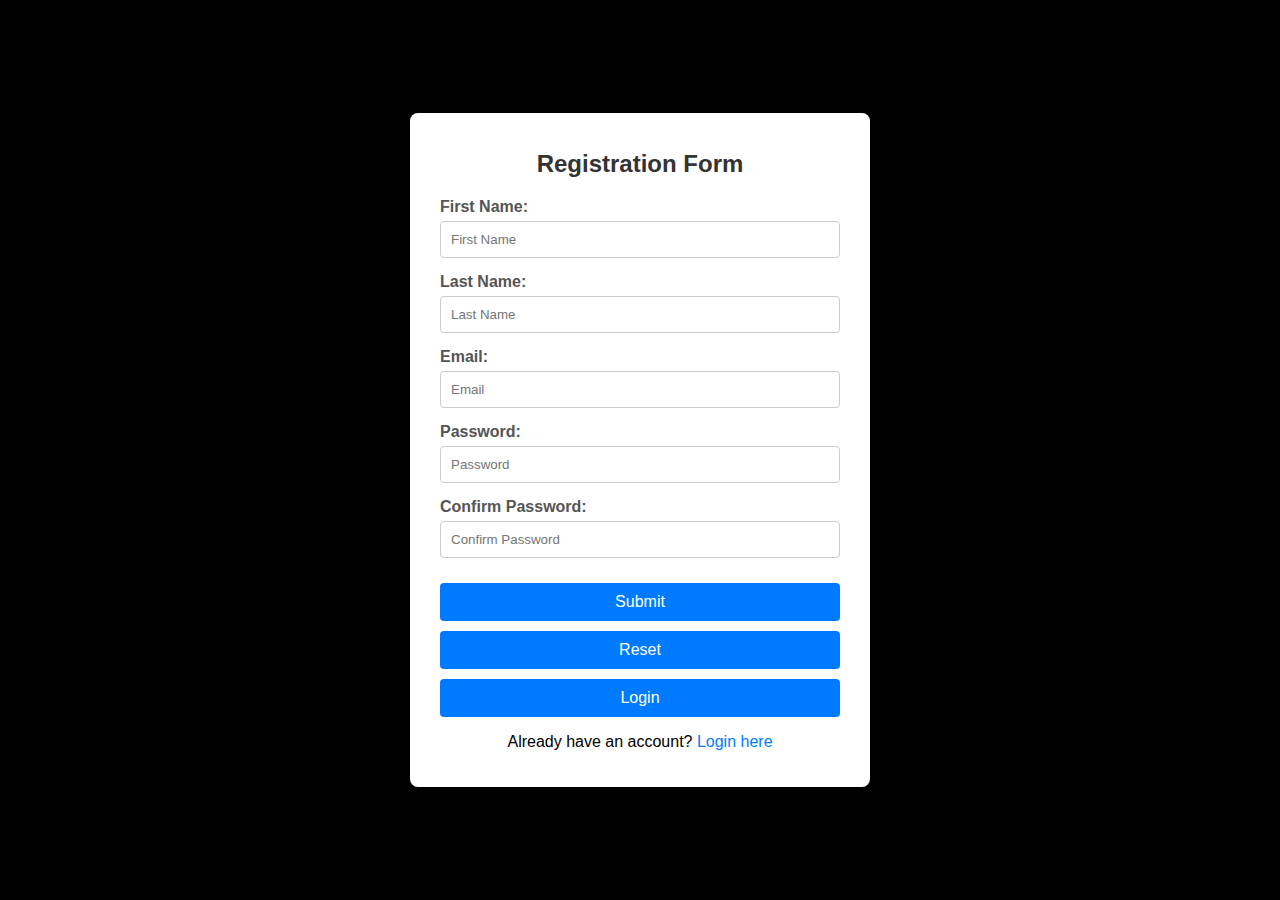
<file: index.html>
<!DOCTYPE html>
<html lang="en">
<head>
    <meta charset="UTF-8">
    <meta name="viewport" content="width=device-width, initial-scale=1.0">
    <title>Registration Form</title>
    <link rel="stylesheet" href="style.css">
    <script>
        function validateForm() {
            const firstName = document.getElementById("first-name").value.trim();
            const lastName = document.getElementById("last-name").value.trim();
            const email = document.getElementById("email").value.trim();
            const password = document.getElementById("password").value.trim();
            const cpassword = document.getElementById("cpassword").value.trim();

            if (firstName === "") {
                alert("First Name is required.");
                return false;
            }
            if (lastName === "") {
                alert("Last Name is required.");
                return false;
            }
            if (email === "") {
                alert("Email is required.");
                return false;
            }
            if (!email.includes("@")) {
                alert("Please enter a valid email address.");
                return false;
            }
            if (password === "") {
                alert("Password is required.");
                return false;
            }
            if (cpassword === "") {
                alert("Confirm Password is required.");
                return false;
            }
            if (password !== cpassword) {
                alert("Passwords do not match.");
                return false;
            }
            return true;
        }
    </script>
</head>
<body>
    <div class="log-form">
        <h1>Registration Form</h1>
        <form action="index.html" method="post" onsubmit="return validateForm()">
            <label for="first-name">First Name:</label>
            <input type="text" id="first-name" name="firstName" placeholder="First Name" required><br>

            <label for="last-name">Last Name:</label>
            <input type="text" id="last-name" name="lastName" placeholder="Last Name" required><br>

            <label for="email">Email:</label>
            <input type="text" id="email" name="email" placeholder="Email" required><br>

            <label for="password">Password:</label>
            <input type="password" id="password" name="password" placeholder="Password" required><br>

            <label for="cpassword">Confirm Password:</label>
            <input type="password" id="cpassword" name="confirmPassword" placeholder="Confirm Password" required><br>

            <input type="submit" value="Submit">
            <input type="reset" value="Reset">
            <input type="button" value="Login" onclick="window.location.href='login.html'">
        </form>
        <p>Already have an account? <a href="login.html">Login here</a></p>
    </div>
</body>
</html>
</file>
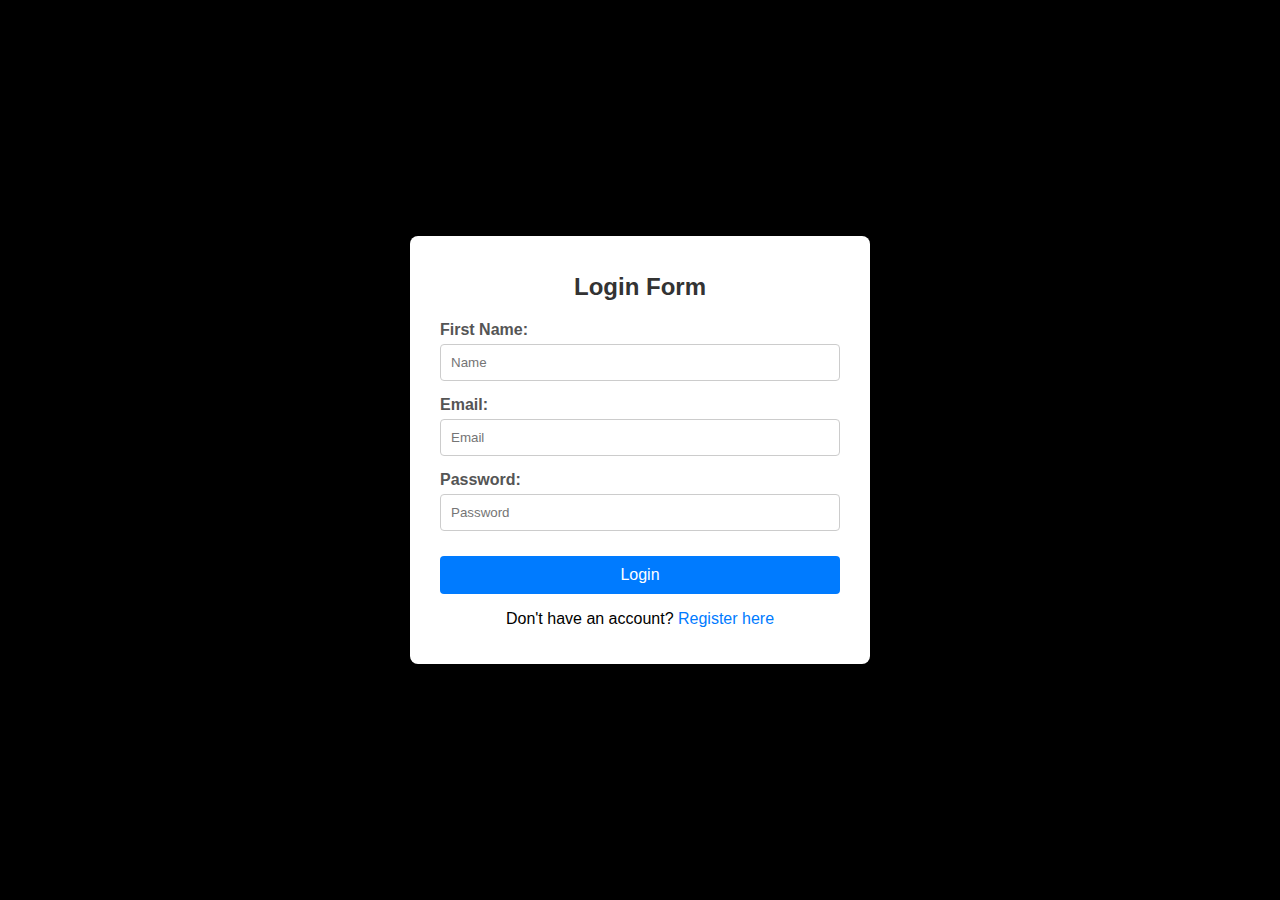
<file: login.html>
<!DOCTYPE html>
<html lang="en">
<head>
    <meta charset="UTF-8">
    <meta name="viewport" content="width=device-width, initial-scale=1.0">
    <title>Login</title>
    <link rel="stylesheet" href="style.css">
    <script>
        function validateForm() {
            const name = document.getElementById("name").value.trim();
            const email = document.getElementById("email").value.trim();
            const password = document.getElementById("password").value.trim();

            if (name === "") {
                alert("First Name is required.");
                return false;
            }
            if (email === "") {
                alert("Email is required.");
                return false;
            }
            if (!email.includes("@")) {
                alert("Please enter a valid email address.");
                return false;
            }
            if (password === "") {
                alert("Password is required.");
                return false;
            }
            return true;
        }
    </script>
</head>
<body>
    <div class="log-form">
        <h1>Login Form</h1>
        <form action="index.html" method="post" onsubmit="return validateForm()">
            <label for="name">First Name:</label>
            <input type="text" id="name" name="name" placeholder="Name" required><br>
            
            <label for="email">Email:</label>
            <input type="text" id="email" name="email" placeholder="Email" required><br>
            
            <label for="password">Password:</label>
            <input type="password" id="password" name="password" placeholder="Password" required><br>
            
            <input type="submit" value="Login">
        </form>
        <p>Don't have an account? <a href="index.html">Register here</a></p>
    </div>
</body>
</html>
</file>
<file: style.css>
/* General styles */
body {
    font-family: Arial, sans-serif;
    background-color: #000000;
    margin: 0;
    padding: 0;
    display: flex;
    justify-content: center;
    align-items: center;
    height: 100vh;
}

/* Form container */
.log-form {
    background-color: #ffffff;
    padding: 20px 30px;
    border-radius: 8px;
    box-shadow: 0 4px 6px rgba(0, 0, 0, 0.1);
    width: 100%;
    max-width: 400px;
    text-align: center;
}

/* Form heading */
.log-form h1 {
    margin-bottom: 20px;
    font-size: 24px;
    color: #333333;
}

/* Form labels and inputs */
form label {
    display: block;
    text-align: left;
    margin-bottom: 5px;
    font-weight: bold;
    color: #555555;
}

form input[type="text"],
form input[type="email"],
form input[type="password"] {
    width: 100%;
    padding: 10px;
    margin-bottom: 15px;
    border: 1px solid #cccccc;
    border-radius: 4px;
    box-sizing: border-box;
}

/* Buttons */
form input[type="submit"],
form input[type="reset"],
form input[type="button"] {
    width: 100%;
    padding: 10px;
    margin-top: 10px;
    border: none;
    border-radius: 4px;
    background-color: #007bff;
    color: #ffffff;
    font-size: 16px;
    cursor: pointer;
}

form input[type="submit"]:hover,
form input[type="reset"]:hover,
form input[type="button"]:hover {
    background-color: #0056b3;
}

/* Link */
.log-form p a {
    color: #007bff;
    text-decoration: none;
}

.log-form p a:hover {
    text-decoration: underline;
}
</file>
